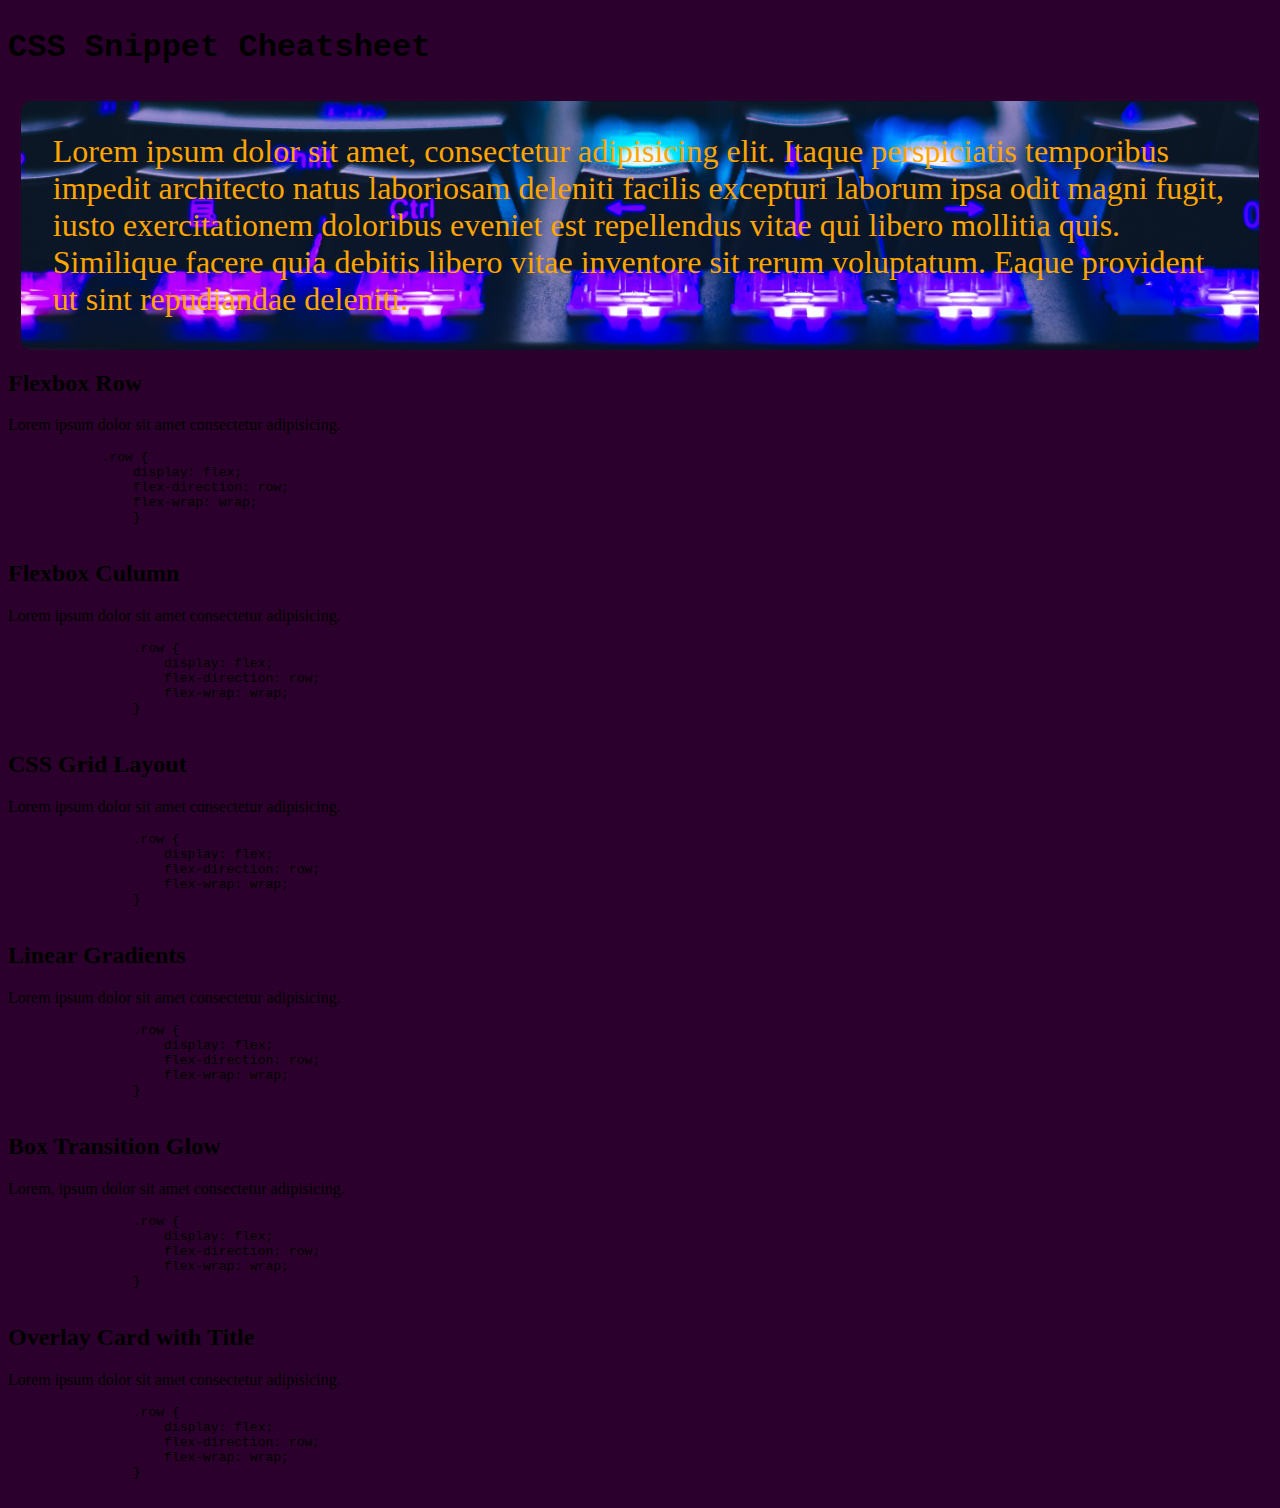
<file: mini-project.html>
<!DOCTYPE html>
<html lang="en">

<head>
    <meta charset="UTF-8">
    <meta http-equiv="X-UA-Compatible" content="IE=edge">
    <meta name="viewport" content="width=device-width, initial-scale=1.0">
    <link rel="stylesheet" href="./style.css">
    <title>Document</title>
</head>

<body>
    <main class="mainCards">
        <h1>
            CSS Snippet Cheatsheet
        </h1>
        <header>
            Lorem ipsum dolor sit amet, consectetur adipisicing elit. Itaque perspiciatis temporibus impedit architecto
            natus laboriosam deleniti facilis excepturi laborum ipsa odit magni fugit, iusto exercitationem doloribus
            eveniet est repellendus vitae qui libero mollitia quis. Similique facere quia debitis libero vitae inventore sit
            rerum voluptatum. Eaque provident ut sint repudiandae deleniti.
        </header>
        <section class="mainCard">
            <h2>
                Flexbox Row
            </h2>
            <p>
                Lorem ipsum dolor sit amet consectetur adipisicing.
            </p>
            <pre>
            .row {
                display: flex;
                flex-direction: row;
                flex-wrap: wrap;
                }
            </pre>
        </section>

        <section class="mainCard">
            <h2>
                Flexbox Culumn
            </h2>
            <p>
                Lorem ipsum dolor sit amet consectetur adipisicing.
            </p>
            <pre>
                .row {
                    display: flex;
                    flex-direction: row;
                    flex-wrap: wrap;
                }
            </pre>
        </section>

        <section class="mainCard">
            <h2>
                CSS Grid Layout
            </h2>
            <p>
                Lorem ipsum dolor sit amet consectetur adipisicing.
            </p>
            <pre>
                .row {
                    display: flex;
                    flex-direction: row;
                    flex-wrap: wrap;
                }
            </pre>
        </section>

        <section class="mainCard">
            <h2>
                Linear Gradients
            </h2>
            <p>
                Lorem ipsum dolor sit amet consectetur adipisicing.
            </p>
            <pre>
                .row {
                    display: flex;
                    flex-direction: row;
                    flex-wrap: wrap;
                }
            </pre>
        </section>

        <section class="mainCard">
            <h2>
                Box Transition Glow
            </h2>
            <p>
                Lorem, ipsum dolor sit amet consectetur adipisicing.
            </p>
            <pre>
                .row {
                    display: flex;
                    flex-direction: row;
                    flex-wrap: wrap;
                }
            </pre>
        </section>

        <section class="mainCard">
            <h2>
                Overlay Card with Title
            </h2>
            <p>
                Lorem ipsum dolor sit amet consectetur adipisicing.
            </p>
            <pre>
                .row {
                    display: flex;
                    flex-direction: row;
                    flex-wrap: wrap;
                }
            </pre>
        </section>
    </main>
</body>

</html>
</file>
<file: style.css>
:root {
    --color1: orange;
    --color2: purple;
}

body {
    background-color: rgb(44, 0, 44);
}

header {
    /* display: flex; */
    flex-wrap: wrap;
    padding: 20px;
    box-sizing: border-box;
    background-image: url(/pexels-john-petalcurin-2115257.jpg);
    object-fit: contain;
    background-repeat: no-repeat;
    background-size: cover;
    background-position: center;
    border-radius: 10px;
    padding: 2rem;
    margin: 1vw 1vw;
    font-size: 2rem;
    color: var(--color1);

}

span {
    color: var(--color2)
}

h1 {
    font-family: 'Courier New', Courier, monospace;
    display: inline-block;
    border-bottom: 2rem;
}

header img {
    width: 10vw;
    height: 10vw;
    object-fit: cover;
    border-radius: 50%;
}

header nav {
    padding-top: 15px;
    margin-right: 20px;
    margin-left: 450px;
    float: right;
    font-family:Impact, Haettenschweiler, 'Arial Narrow Bold', sans-serif;
    font-size: 20px;
}

li a:hover {
    text-shadow: 2px 2px 10px #dfb600;
    filter: dropshadow(color=#ff9900, offx=2, offy=2);
}

header nav ul li {
    display: flex;
    flex-wrap: wrap;
    display: inline-block;
    margin-left: 25px;
}

header:hover {
    transition: .4s;
    color: var(--color1);
}

#contact {
    padding-top: 15px;
    margin-right: 20px;
    font-family:Impact, Haettenschweiler, 'Arial Narrow Bold', sans-serif;
    font-size: 20px;
}

a {
    color: var(--color2);
}

.content {
    display: flex;
    flex-wrap: wrap;
    justify-content: center;
}

#aboutMe {
    text-align: center;
    font-size: 40px;
    position: relative;
    background-image: url(./pexels-andy-vu-3244513.jpg);
    background-size: cover;
    color: var(--color2);
    margin: 5rem;
    padding: 9rem;
    border-radius: 15px;
    border: solid var(--color1);
    flex: 0 0 20%;
}

.previousWork {
    position: relative;
    font-size: xx-large;
    background-image: url(./pexels-pixabay-39561.jpg);
    background-size: cover;
    color: var(--color2);
    margin: 5rem;
    padding: 10rem;
    border-radius: 12px;
    border: solid var(--color1);
    flex: 0 0 20%;
}

#contactMe {
    position: relative;
    background-image: url(./pexels-виктор-куликов-8601965.jpg);
    background-size: cover;
    color: var(--color2);
    margin: 2rem;
    padding: 2rem;
    border-radius: 12px;
    border: solid var(--color1);
    flex: 0 0 20%;

}

#resume {
    position: relative;
    background-image: url(./pexels-alex-andrews-816608.jpg);
    background-size: cover;
    color: var(--color2);
    margin: 2rem;
    padding: 2rem;
    border-radius: 12px;
    border: solid var(--color1);
    flex: 0 0 20%;
}

#contactMe:hover {
    transition: .3s;
    color: var(--color1);
}

div h1:hover {
    background-color: cyan;
}

h2:hover {
    transition: .3s;
    color: var(--color1);
}

footer {
    flex-wrap: wrap;
    text-align: center;
    justify-content: center;
    position: relative;
    color: var(--color1)
}

@media screen and (max-width: 768px){
    header {
        flex-direction: column;
        align-items: center;
    }
}

@media screen and (min-width: 450px){
    header {
        flex-direction: column;
        align-items: center;
    }
}
</file>
